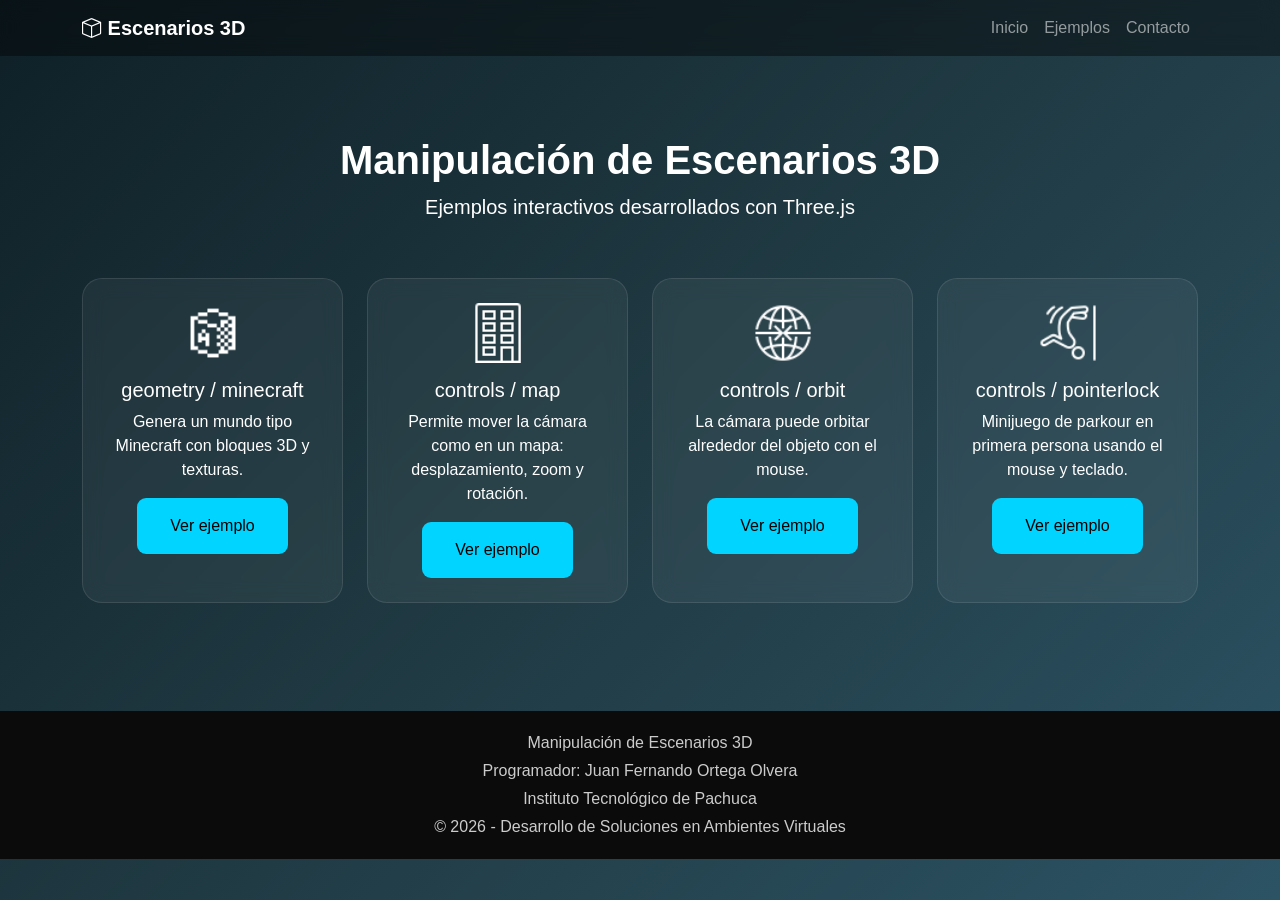
<file: index.html>
<!DOCTYPE html>
<html lang="es">

<head>
    <meta charset="UTF-8">
    <meta name="viewport" content="width=device-width, initial-scale=1.0">

    <title>Escenarios 3D con Three.js</title>
    <link rel="icon" type="image/png" href="assets/img/favicon.png">

    <!-- Bootstrap 5 -->
    <link href="https://cdn.jsdelivr.net/npm/bootstrap@5.3.3/dist/css/bootstrap.min.css" rel="stylesheet">
    <!-- Icons -->
    <link rel="stylesheet" href="https://cdn.jsdelivr.net/npm/bootstrap-icons@1.11.3/font/bootstrap-icons.css">

    <link type="text/css" rel="stylesheet" href="assets/css/index.css">

</head>

<body>

    <!-- NAVBAR -->
    <nav class="navbar navbar-expand-lg navbar-dark">
        <div class="container">

            <a class="navbar-brand fw-bold" href="index.html">
                <i class="bi bi-box"></i> Escenarios 3D
            </a>

            <button class="navbar-toggler" data-bs-toggle="collapse" data-bs-target="#menu">
                <span class="navbar-toggler-icon"></span>
            </button>

            <div class="collapse navbar-collapse" id="menu">
                <ul class="navbar-nav ms-auto">
                    <li class="nav-item">
                        <a class="nav-link" href="index.html">Inicio</a>
                    </li>
                    <li class="nav-item">
                        <a class="nav-link" href="#ejemplos">Ejemplos</a>
                    </li>
                    <li class="nav-item">
                        <a class="nav-link" href="#footer">Contacto</a>
                    </li>
                </ul>
            </div>
        </div>
    </nav>


    <!-- HERO -->
    <section class="hero container">
        <h1>Manipulación de Escenarios 3D</h1>
        <p class="lead">
            Ejemplos interactivos desarrollados con Three.js
        </p>
    </section>


    <!-- EJEMPLOS -->
    <section id="ejemplos" class="container pb-5">
        <div class="row g-4">
            <!-- EJEMPLO 1 -->
            <div class="col-md-6 col-lg-3">
                <div class="card card-ui p-4 text-center h-100">
                    <img src="assets/img/cubo.png" class="icon-3d-img">
                    <h5>geometry / minecraft</h5>
                    <p>
                        Genera un mundo tipo Minecraft con bloques 3D y texturas.
                    </p>
                    <a href="webgl_geometry_minecraft.html">
                        <button class="botonesMenu">
                            Ver ejemplo
                        </button>
                    </a>
                </div>
            </div>

            <!-- EJEMPLO 2 -->
            <div class="col-md-6 col-lg-3">
                <div class="card card-ui p-4 text-center h-100">
                    <img src="assets/img/edificio.png" class="icon-3d-img">
                    <h5>controls / map</h5>
                    <p>
                        Permite mover la cámara como en un mapa: desplazamiento, zoom y rotación.
                    </p>
                    <a href="misc_controls_map.html">
                        <button class="botonesMenu">
                            Ver ejemplo
                        </button>
                    </a>
                </div>
            </div>

            <!-- EJEMPLO 3 -->
            <div class="col-md-6 col-lg-3">
                <div class="card card-ui p-4 text-center h-100">
                    <img src="assets/img/orbita.png" class="icon-3d-img">
                    <h5>controls / orbit</h5>
                    <p>
                        La cámara puede orbitar alrededor del objeto con el mouse.
                    </p>
                    <a href="misc_controls_orbit.html">
                        <button class="botonesMenu">
                            Ver ejemplo
                        </button>
                    </a>
                </div>
            </div>

            <!-- EJEMPLO 4 -->
            <div class="col-md-6 col-lg-3">
                <div class="card card-ui p-4 text-center h-100">
                    <img src="assets/img/parkour.png" class="icon-3d-img">
                    <h5>controls / pointerlock</h5>
                    <p>
                        Minijuego de parkour en primera persona usando el mouse y teclado.
                    </p>
                    <a href="misc_controls_pointerlock.html">
                        <button class="botonesMenu">
                            Ver ejemplo
                        </button>
                    </a>
                </div>
            </div>
        </div>
    </section>


    <!-- FOOTER -->
    <footer id="footer">
        <div class="container">
            <p class="mb-1">
                Manipulación de Escenarios 3D
            </p>
            <p class="mb-1">
                Programador: Juan Fernando Ortega Olvera
            </p>
            <p class="mb-1">
                Instituto Tecnológico de Pachuca
            </p>
            <p class="mb-0">
                © 2026 - Desarrollo de Soluciones en Ambientes Virtuales
            </p>
        </div>
    </footer>


    <!-- Bootstrap JS -->
    <script src="https://cdn.jsdelivr.net/npm/bootstrap@5.3.3/dist/js/bootstrap.bundle.min.js"></script>

</body>

</html>
</file>
<file: assets/css/index.css>
/* Fondo estilo moderno */
body {
    background: linear-gradient(135deg, #0f2027, #203a43, #2c5364);
    min-height: 100vh;
    color: white;
    font-family: 'Segoe UI', sans-serif;
}

/* Card estilo UIverse */
.card-ui {
    background: rgba(255, 255, 255, 0.05);
    border-radius: 20px;
    backdrop-filter: blur(10px);
    border: 1px solid rgba(255, 255, 255, 0.1);
    transition: all .3s ease;
    color: white;
}

.card-ui:hover {
    transform: translateY(-10px) scale(1.03);
    box-shadow: 0 10px 40px rgba(0, 0, 0, 0.4);
}

/* iconos grandes */
.icon-3d {
    font-size: 45px;
    margin-bottom: 15px;
    color: #00d4ff;
}

.icon-3d-img {
    width: 60px;
    height: 60px;
    display: block;
    margin: 0 auto 15px auto;
    object-fit: contain;
}

/* navbar */
.navbar {
    background: rgba(0, 0, 0, 0.4);
    backdrop-filter: blur(10px);
}

/* footer */
footer {
    background: #0b0b0b;
    padding: 20px;
    margin-top: 60px;
    text-align: center;
    color: #ccc;
}

.hero {
    padding: 80px 0 40px 0;
    text-align: center;
}

.hero h1 {
    font-weight: 700;
}


/* From Uiverse.io by TCdesign-dev */
.botonesMenu {
    padding-left: 33px;
    padding-right: 33px;
    padding-bottom: 16px;
    padding-top: 16px;
    border-radius: 9px;
    background: #00d4ff;
    border: none;
    font-family: inherit;
    text-align: center;
    cursor: pointer;
    transition: 0.4s;
}

.botonesMenu:hover {
    box-shadow: 7px 5px 56px -14px #07c9ef;
}

.botonesMenu:active {
    transform: scale(0.97);
    box-shadow: 7px 5px 56px -10px #13abc9;
}
</file>
